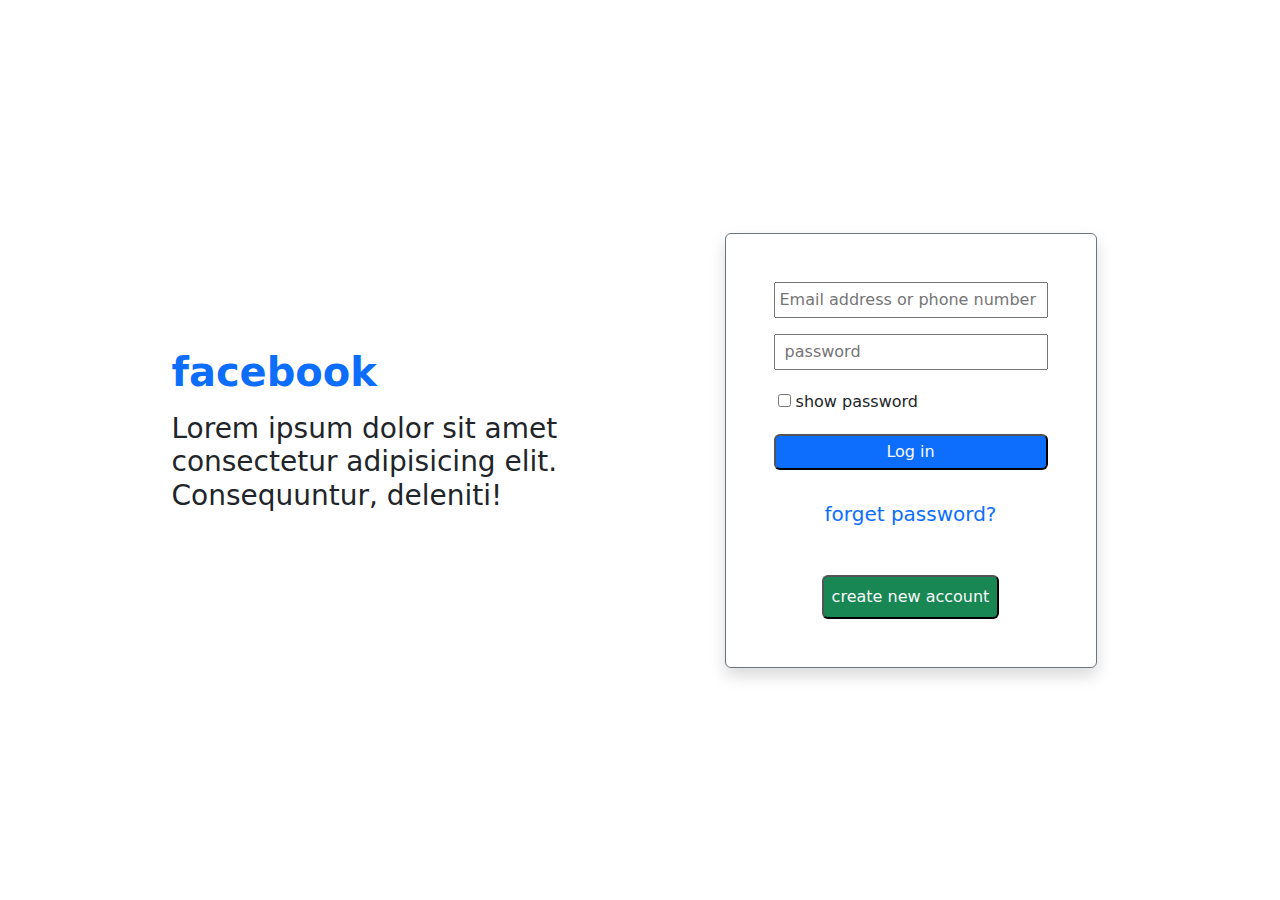
<file: index.html>
<!DOCTYPE html>
<html lang="en">
    <head>
        <meta charset="UTF-8">
        <meta http-equiv="X-UA-Compatible" content="IE=edge">
        <meta name="viewport" content="width=device-width, initial-scale=1.0">
        <title>facebook</title>
        <!---------------- bootstrap ---------------------->
        <link rel="stylesheet" href="style/bootstrap.min.css">
        <!------------------- css code--------------------- -->
        <link rel="stylesheet" href="style/one.css">
    </head>
    <body>


        <div class="main  w-100 vh-100">
            <div class="container">
                <div class="  row w-100  vh-100  d-flex  align-items-center  justify-content-center " style="grid-gap: 0px 100px;">
                    <!--------------------- text facebook------------------------------- -->
                    <div class="divtext col-lg-5 col-md-12 col-sm-12 mb-5">
                        <h1 class=" text-primary fw-bold fs-1 mb-3 mt-3" >facebook</h1>
                        <h3 class=" text-dark">Lorem ipsum dolor sit amet consectetur adipisicing elit. Consequuntur, deleniti!</h3>
                    </div>
                    <!----------------------------- form-------------------------------------- -->
                    <form action="" class=" bg-white col-lg-4 col-md-12 col-sm-12 d-flex flex-column
                     justify-content-center align-items-start p-5 shadow rounded border border-secondary ">
                        
                     <input type="email" class="mb-3 p-1 w-100" placeholder="Email address or phone number">
                        <input type="password" class="mb-3 p-1 w-100" placeholder=" password">
                        
                        <div class="mb-3 p-1">
                            <input type="checkbox">
                            <span>show password</span>
                        </div>
                        
                        <input  type="submit" value="Log in" class="mb-3 w-100 p-1 rounded bg-primary text-light">
                        
                        <div class=" d-flex  w-100 justify-content-center">
                            <h5 class="mb-3 mt-3 ">
                                <a href="#" class="text-decoration-none"> forget password?</a>
                            </h5>
                        </div>
                            <hr>
                            <div class="d-flex justify-content-center w-100">
                            <button class="p-2 bg-success rounded "> 
                                <a href="page2.html" class="text-decoration-none text-light">create new account</a>
                            </button>
                    </div>
                    </form>
                </div>    
            </div>
        </div>
































        <script src="JS/bootstrap.bundle.min.js"></script>
    </body>
</html>
</file>
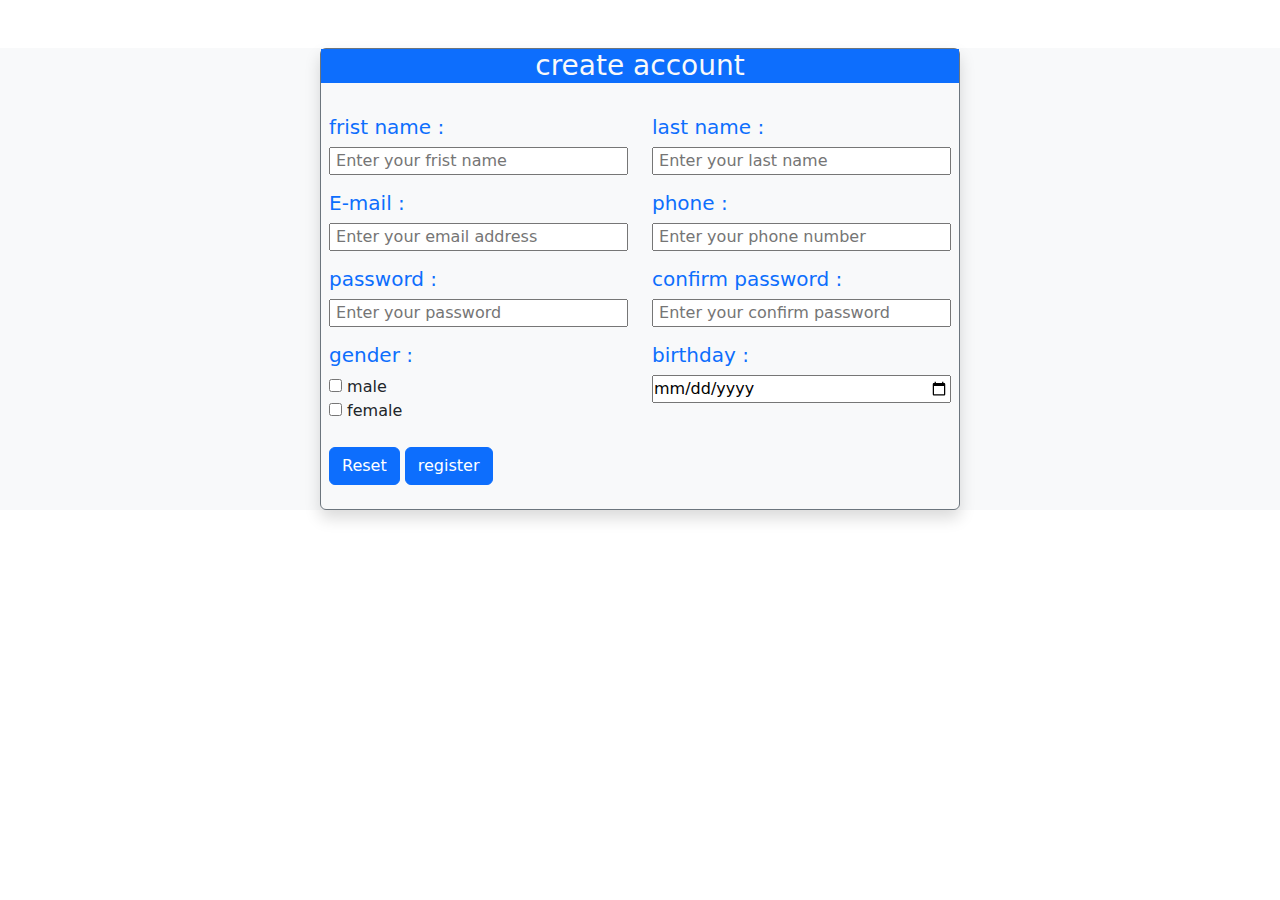
<file: page2.html>
<!DOCTYPE html>
<html lang="en">
    <head>
        <meta charset="UTF-8">
        <meta http-equiv="X-UA-Compatible" content="IE=edge">
        <meta name="viewport" content="width=device-width, initial-scale=1.0">
        <title>Document</title>
        <!---------------- bootstrap ---------------------->
        <link rel="stylesheet" href="style/bootstrap.min.css">
        <!------------------- css code--------------------- -->
        <link rel="stylesheet" href="style/one.css">
    </head>
    <body>

        <div class=" w-100 mt-5  d-flex align-items-center justify-content-center  bg-light">                
            <section class=" w-50  bg-succes shadow rounded  border border-secondary">
                <!-- ------------------------عنوان الصفحة----------------- -->
                    
                    <header class="h-20 bg-primary text-light  text-center fs-3"> 
                        <H3>create account</H3>
                    </header> 

                    <!-- ------------------------------input----------------------------------- -->
                    <div class=" p-2 " >

                        <div class=" row ">
                            <div class=" col-lg-6 col-md-12 col-sm-12 mt-3  ">
                                <h5 class="text-primary" >frist name :</h5>
                                <input class="w-100" type="text" placeholder=" Enter your frist name">
                            </div>
                            <div class="col-lg-6 col-md-12 col-sm-12 mt-3  ">
                                <h5 class="text-primary">last name :</h5>
                                <input class="w-100" type="text"  placeholder=" Enter your last name">
                            </div>    
                        </div>

                        
                        <div class="row ">

                            <div class=" col-lg-6 col-md-12 col-sm-12 mt-3 ">
                                <h5 class="text-primary">E-mail :</h5>
                                <input  class="w-100" type="email"  placeholder=" Enter your email address">
                            </div>

                            <div class=" col-lg-6 col-md-12 col-sm-12 mt-3 ">
                                <h5 class="text-primary">phone :</h5>
                                <input  class="w-100" type="number"  placeholder=" Enter your phone number">
                            </div>
                        </div>
                        <!-- ----------------------------- -->
                        <div class="row">

                            <div class=" col-lg-6 col-md-12 col-sm-12 mt-3 ">
                                <h5 class="text-primary">password :</h5>
                                <input class="w-100" type="password"  placeholder=" Enter your password ">
                            </div>

                            <div class=" col-lg-6 col-md-12 col-sm-12 mt-3 ">
                                <h5 class="text-primary">confirm password :</h5>
                                <input  class="w-100" type="password"  placeholder=" Enter your confirm password">
                            </div>
                            
                        </div>
<!-- ---------------------------------------------------------- -->
                        <div class="row">

                            <div class=" col-lg-6 col-md-12 col-sm-12 mt-3 ">
                                <h5 class="text-primary">gender :</h5>
                                <div>
                                    <input type="checkbox">
                                    <span>male</span>
                                </div>
                                <div>
                                    <input class="" type="checkbox">
                                    <span>female</span>
                                </div>
                            </div>
                            
                            
                            <div class=" col-lg-6 col-md-12 col-sm-12 mt-3 ">
                                <h5 class="text-primary">birthday :</h5>
                                <input class=" w-100" type="date">
                            </div>
<!-- ------------------------------------------------------------------------- -->
                        </div>

                        <div class="mt-4 mb-3 ">   
                            <input class="btn btn-primary" type="reset">
                            <input class="btn btn-primary" type="submit" value="register">
                        </div>

                    </div> 

                </section>
                
                           
        </div>















        <script src="JS/bootstrap.bundle.min.js"></script>
    </body>
</html>
</file>
<file: style/one.css>
*{
    margin: 0px;
    padding: 0px;
    box-sizing: border-box;
    scroll-behavior: smooth;
}
.main{
    background-color: #ffffff;

}
















/*---------------------------------- mobile phone-------------------------------------------- */
@media screen and (max-width:767px) {
    
}

/*-------------------------------------- tablet------------------ */
@media screen and(min-width:768px) and (max-width:992px) {
    
}
</file>
